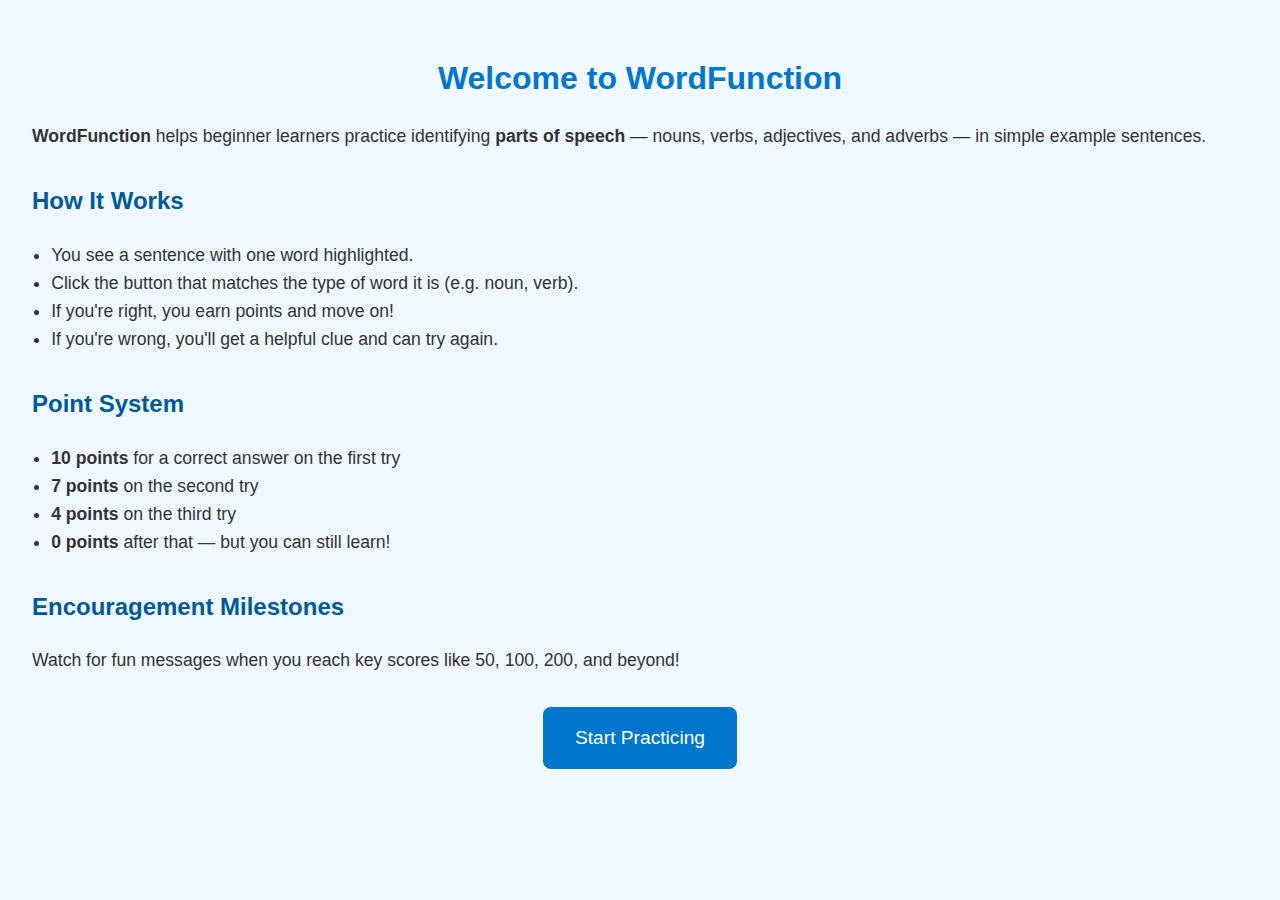
<file: index.html>
<!DOCTYPE html>
<html lang="en">
<head>
  <meta charset="UTF-8" />
  <meta name="viewport" content="width=device-width, initial-scale=1.0"/>
  <title>WordFunction</title>
  <link rel="icon" type="image/png" href="favicon.png" />
  <style>
    body {
      font-family: sans-serif;
      margin: 0;
      padding: 2rem;
      background: #f0f8ff;
      color: #333;
      line-height: 1.6;
    }

    h1 {
      text-align: center;
      color: #0077cc;
      margin-bottom: 0.5rem;
    }

    h2 {
      color: #005a99;
      margin-top: 2rem;
    }

    p, li {
      font-size: 1.1rem;
    }

    ul {
      padding-left: 1.2rem;
    }

    .start-link {
      display: block;
      margin-top: 2rem;
      text-align: center;
    }

    .start-link a {
      display: inline-block;
      background: #0077cc;
      color: white;
      text-decoration: none;
      padding: 1rem 2rem;
      border-radius: 0.5rem;
      font-size: 1.2rem;
    }

    .start-link a:hover {
      background: #005fa3;
    }
  </style>
</head>
<body>

  <h1>Welcome to WordFunction</h1>

  <p><strong>WordFunction</strong> helps beginner learners practice identifying <strong>parts of speech</strong> — nouns, verbs, adjectives, and adverbs — in simple example sentences.</p>

  <h2>How It Works</h2>
  <ul>
    <li>You see a sentence with one word highlighted.</li>
    <li>Click the button that matches the type of word it is (e.g. noun, verb).</li>
    <li>If you're right, you earn points and move on!</li>
    <li>If you're wrong, you'll get a helpful clue and can try again.</li>
  </ul>

  <h2>Point System</h2>
  <ul>
    <li><strong>10 points</strong> for a correct answer on the first try</li>
    <li><strong>7 points</strong> on the second try</li>
    <li><strong>4 points</strong> on the third try</li>
    <li><strong>0 points</strong> after that — but you can still learn!</li>
  </ul>

  <h2>Encouragement Milestones</h2>
  <p>Watch for fun messages when you reach key scores like 50, 100, 200, and beyond!</p>

  <div class="start-link">
    <a href="game.html">Start Practicing</a>
  </div>

</body>
</html>
</file>
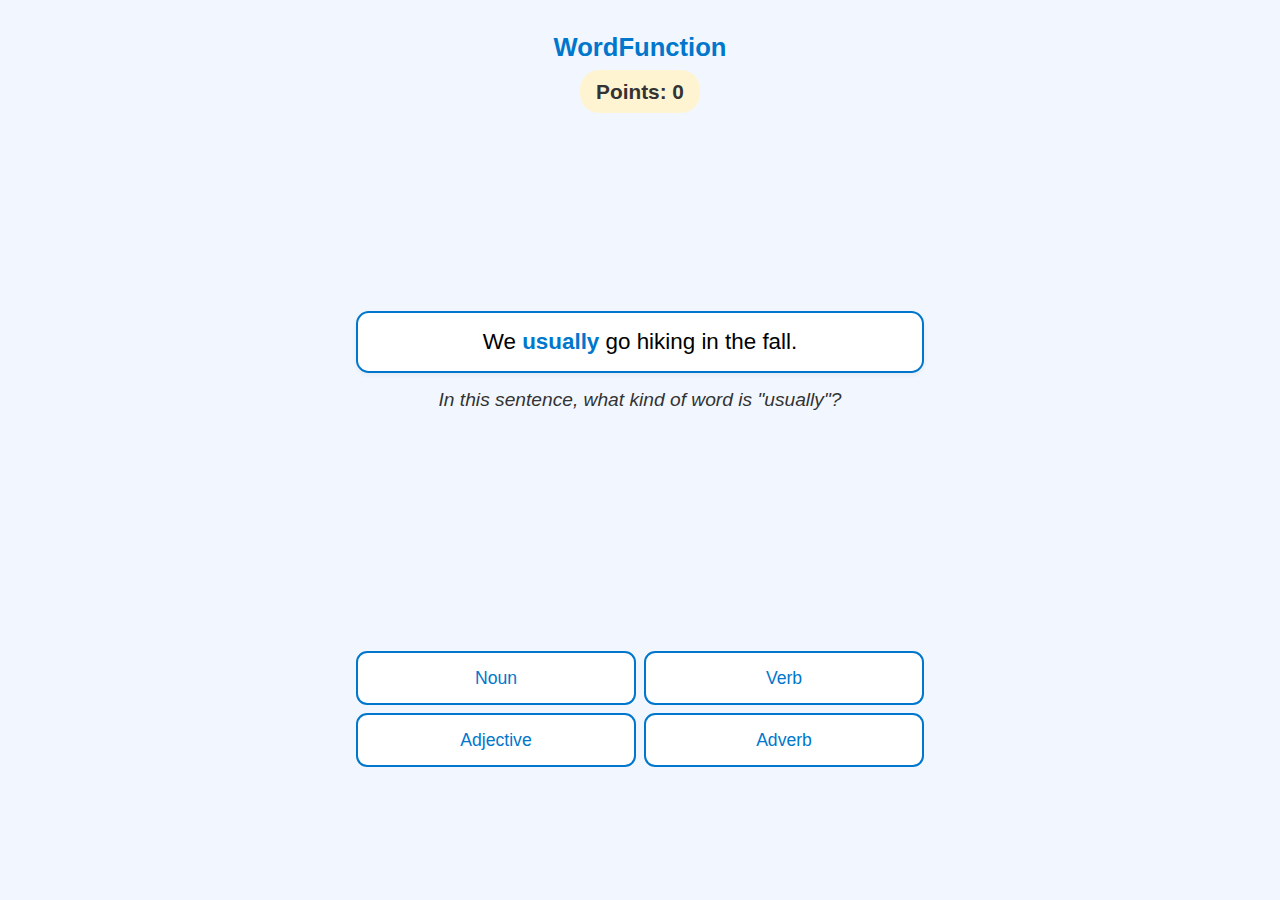
<file: game.html>
<!DOCTYPE html>
<html lang="en">
<head>
  <meta charset="UTF-8" />
  <meta name="viewport" content="width=device-width, initial-scale=1.0" />
  <title>WordFunction Practice</title>
  <link rel="icon" type="image/png" href="favicon.png" />
  <style>
    * { box-sizing: border-box; }

    html, body {
      margin: 0;
      padding: 0;
      height: 100%;
      font-family: sans-serif;
      background-color: #f2f7ff;
    }

    #page {
      display: flex;
      flex-direction: column;
      min-height: 100vh;
      padding: 1rem;
      max-width: 600px;
      margin: 0 auto;
    }

    header {
      text-align: center;
    }

    h1 {
      font-size: 1.6rem;
      color: #0077cc;
      margin-bottom: 0.5rem;
    }

    #scorePanel {
      font-size: 1.3rem;
      font-weight: bold;
      background: #fff4d2;
      color: #333;
      padding: 0.6rem 1rem;
      border-radius: 1.2rem;
      margin: 0 auto 1rem auto;
      max-width: fit-content;
    }

    #main {
      flex-grow: 1;
      display: flex;
      flex-direction: column;
      justify-content: center;
      text-align: center;
    }

    .sentence {
      font-size: 1.4rem;
      background: #ffffff;
      padding: 1rem;
      border-radius: 0.8rem;
      border: 2px solid #0077cc;
      box-shadow: 0 2px 5px rgba(0,0,0,0.05);
      margin-bottom: 1rem;
    }

    .highlight {
      font-weight: bold;
      color: #0077cc;
    }

    .question {
      font-size: 1.2rem;
      font-style: italic;
      color: #333;
      margin-bottom: 0.5rem;
    }

    #message {
      font-size: 1.2rem;
      position: fixed;
      top: 40%;
      left: 50%;
      transform: translate(-50%, -50%);
      background: #fff9c4;
      border: 2px solid #f1c40f;
      padding: 1rem 1.5rem;
      border-radius: 1rem;
      display: none;
      z-index: 1000;
      box-shadow: 0 4px 10px rgba(0,0,0,0.1);
      cursor: pointer;
    }

    #clue {
      min-height: 2.2em;
      display: block;
      visibility: hidden;
      font-size: 1rem;
      color: #cc0000;
      margin-bottom: 1rem;
    }

    .button-container {
      display: flex;
      flex-wrap: wrap;
      gap: 0.5rem;
      justify-content: center;
      margin-top: auto;
      padding-bottom: 3rem;
    }

    .pos-button {
      flex: 1 1 45%;
      font-size: 1.1rem;
      padding: 0.9rem;
      border: 2px solid #0077cc;
      border-radius: 0.7rem;
      background-color: #ffffff;
      color: #0077cc;
      cursor: pointer;
    }

    .pos-button:active {
      background-color: #e6f2ff;
    }

    .correct {
      border: 3px solid gold !important;
      background-color: #fffbea;
    }

    .incorrect {
      border: 3px solid #cc0000 !important;
      background-color: #ffe6e6;
    }

    #nextButton {
      visibility: hidden;
      opacity: 0;
      transition: opacity 0.3s ease;
      margin-top: 1rem;
      padding: 1rem;
      font-size: 1.1rem;
      background-color: #28a745;
      color: white;
      border: none;
      border-radius: 0.8rem;
      width: 100%;
    }

    #nextButton.show {
      visibility: visible;
      opacity: 1;
    }

    #nextButton:active {
      background-color: #218838;
    }

    @media (max-width: 600px) {
      #main {
        padding-top: 0.5in;
      }
    }
  </style>
</head>
<body>
  <div id="page">
    <header>
      <h1>WordFunction</h1>
      <div id="scorePanel">Points: 0</div>
    </header>

    <main id="main">
      <div class="sentence" id="sentenceBox">Loading...</div>
      <div class="question" id="questionText"></div>
      <div id="message" onclick="this.style.display='none'"></div>
      <div id="clue"></div>
    </main>

    <div class="button-container">
      <button class="pos-button" data-pos="noun">Noun</button>
      <button class="pos-button" data-pos="verb">Verb</button>
      <button class="pos-button" data-pos="adjective">Adjective</button>
      <button class="pos-button" data-pos="adverb">Adverb</button>
    </div>

    <button id="nextButton">Next</button>
  </div>

  <script>
    let prompts = [];
    let currentIndex = 0;
    let usedIndexes = JSON.parse(localStorage.getItem("usedIndexes")) || [];
    let tries = 0;
    let totalPoints = parseInt(localStorage.getItem("totalPoints")) || 0;
    const sentenceBox = document.getElementById("sentenceBox");
    const clue = document.getElementById("clue");
    const nextButton = document.getElementById("nextButton");
    const scorePanel = document.getElementById("scorePanel");
    const questionText = document.getElementById("questionText");
    const buttons = document.querySelectorAll(".pos-button");
    const message = document.getElementById("message");

    function updateScoreboard() {
  scorePanel.textContent = `Points: ${totalPoints}`;
  const messages = [
    { threshold: 100, text: "👍 Great start! You're on your way!" },
    { threshold: 300, text: "🔥 Building momentum — keep it up!" },
    { threshold: 600, text: "💪 You're making solid progress!" },
    { threshold: 900, text: "🧠 Smart moves! You're learning fast!" },
    { threshold: 1200, text: "🚀 Halfway there! Keep charging forward!" },
    { threshold: 1500, text: "🏆 Great job — you're mastering this!" },
    { threshold: 1800, text: "🎯 So close to the final stretch!" },
    { threshold: 2200, text: "👏 Amazing focus — just a bit more!" },
    { threshold: 2600, text: "💥 Unstoppable! You're almost perfect!" },
    { threshold: 3000, text: "👑 Perfect 3000! You're a Word Wizard Supreme!" }
  ];
  const shown = JSON.parse(localStorage.getItem("messagesShown")) || [];
  for (const { threshold, text } of messages) {
    const id = "m_" + threshold;
    if (totalPoints >= threshold && !shown.includes(id)) {
      message.textContent = text;
      message.style.display = "block";
      shown.push(id);
      localStorage.setItem("messagesShown", JSON.stringify(shown));
      break;
    }
  }
}
  const messages = [
    { threshold: 100, text: "👍 Great start! You're on your way!" },
    { threshold: 300, text: "🔥 Building momentum — keep it up!" },
    { threshold: 600, text: "💪 You're making solid progress!" },
    { threshold: 900, text: "🧠 Smart moves! You're learning fast!" },
    { threshold: 1200, text: "🚀 Halfway there! Keep charging forward!" },
    { threshold: 1500, text: "🏆 Great job — you're mastering this!" },
    { threshold: 1800, text: "🎯 So close to the final stretch!" },
    { threshold: 2200, text: "👏 Amazing focus — just a bit more!" },
    { threshold: 2600, text: "💥 Unstoppable! You're almost perfect!" },
    { threshold: 3000, text: "👑 Perfect 3000! You're a Word Wizard Supreme!" }
  ];
  const shown = JSON.parse(localStorage.getItem("messagesShown")) || [];
  for (const { threshold, text } of messages) {
    const id = "m_" + threshold;
    if (totalPoints >= threshold && !shown.includes(id)) {
      message.textContent = text;
      message.style.display = "block";
      shown.push(id);
      localStorage.setItem("messagesShown", JSON.stringify(shown));
      break;
    }
	}


    function loadQuestion() {
      const q = prompts[currentIndex];
      sentenceBox.innerHTML = q.sentence;
      questionText.textContent = `In this sentence, what kind of word is "${q.word}"?`;
      clue.style.visibility = "hidden";
      nextButton.classList.remove("show");
      message.style.display = "none";
      tries = 0;

      buttons.forEach(btn => {
        btn.disabled = false;
        btn.classList.remove("correct", "incorrect");
      });
    }

    function nextQuestion() {
      usedIndexes.push(currentIndex);
      localStorage.setItem("usedIndexes", JSON.stringify(usedIndexes));

      const availableIndexes = prompts.map((_, i) => i).filter(i => !usedIndexes.includes(i));
      if (availableIndexes.length === 0) {
        sentenceBox.innerHTML = "🎉 You’ve completed all prompts!";
        document.querySelector(".button-container").style.display = "none";
        clue.style.visibility = "hidden";
        questionText.style.display = "none";
        nextButton.classList.remove("show");
        message.style.display = "none";
        return;
      }

      currentIndex = availableIndexes[Math.floor(Math.random() * availableIndexes.length)];
      loadQuestion();
    }

    buttons.forEach(button => {
      button.addEventListener("click", () => {
        const selected = button.getAttribute("data-pos");
        const correct = prompts[currentIndex].answer;
        tries++;

        if (selected === correct) {
          let points = tries === 1 ? 10 : tries === 2 ? 7 : 4;
          totalPoints += points;
          localStorage.setItem("totalPoints", totalPoints);
          updateScoreboard();
          button.classList.add("correct");
          clue.textContent = `✅ Correct! You earned ${points} point${points === 1 ? '' : 's'}.`;
          clue.style.color = "#006600";
          clue.style.visibility = "visible";
          nextButton.classList.add("show");
          buttons.forEach(btn => btn.disabled = true);
        } else {
          button.classList.add("incorrect");
          clue.textContent = "❌ Try again. Clue: " + prompts[currentIndex].clue;
          clue.style.color = "#cc0000";
          clue.style.visibility = "visible";
        }
      });
    });

    nextButton.addEventListener("click", nextQuestion);

    Promise.all([
      fetch('nouns.json').then(res => res.json()),
      fetch('verbs.json').then(res => res.json()),
      fetch('adjectives.json').then(res => res.json()),
      fetch('adverbs.json').then(res => res.json())
    ]).then(([nouns, verbs, adjectives, adverbs]) => {
      prompts = [...nouns, ...verbs, ...adjectives, ...adverbs].sort(() => Math.random() - 0.5);
      const availableIndexes = prompts.map((_, i) => i).filter(i => !usedIndexes.includes(i));

      if (availableIndexes.length === 0) {
        sentenceBox.innerHTML = `🎉 You’ve completed all prompts!`;
        document.querySelector(".button-container").style.display = "none";
        clue.style.display = "none";
        questionText.style.display = "none";
        nextButton.classList.remove("show");
        setTimeout(() => {
          localStorage.removeItem("usedIndexes");
          localStorage.removeItem("totalPoints");
          location.reload();
        }, 8000);
        return;
      }

      currentIndex = availableIndexes[Math.floor(Math.random() * availableIndexes.length)];
      updateScoreboard();
      loadQuestion();
    }).catch(err => {
      sentenceBox.innerHTML = "Error loading prompts.";
      console.error(err);
    });
  </script>
</body>
</html>
</file>
